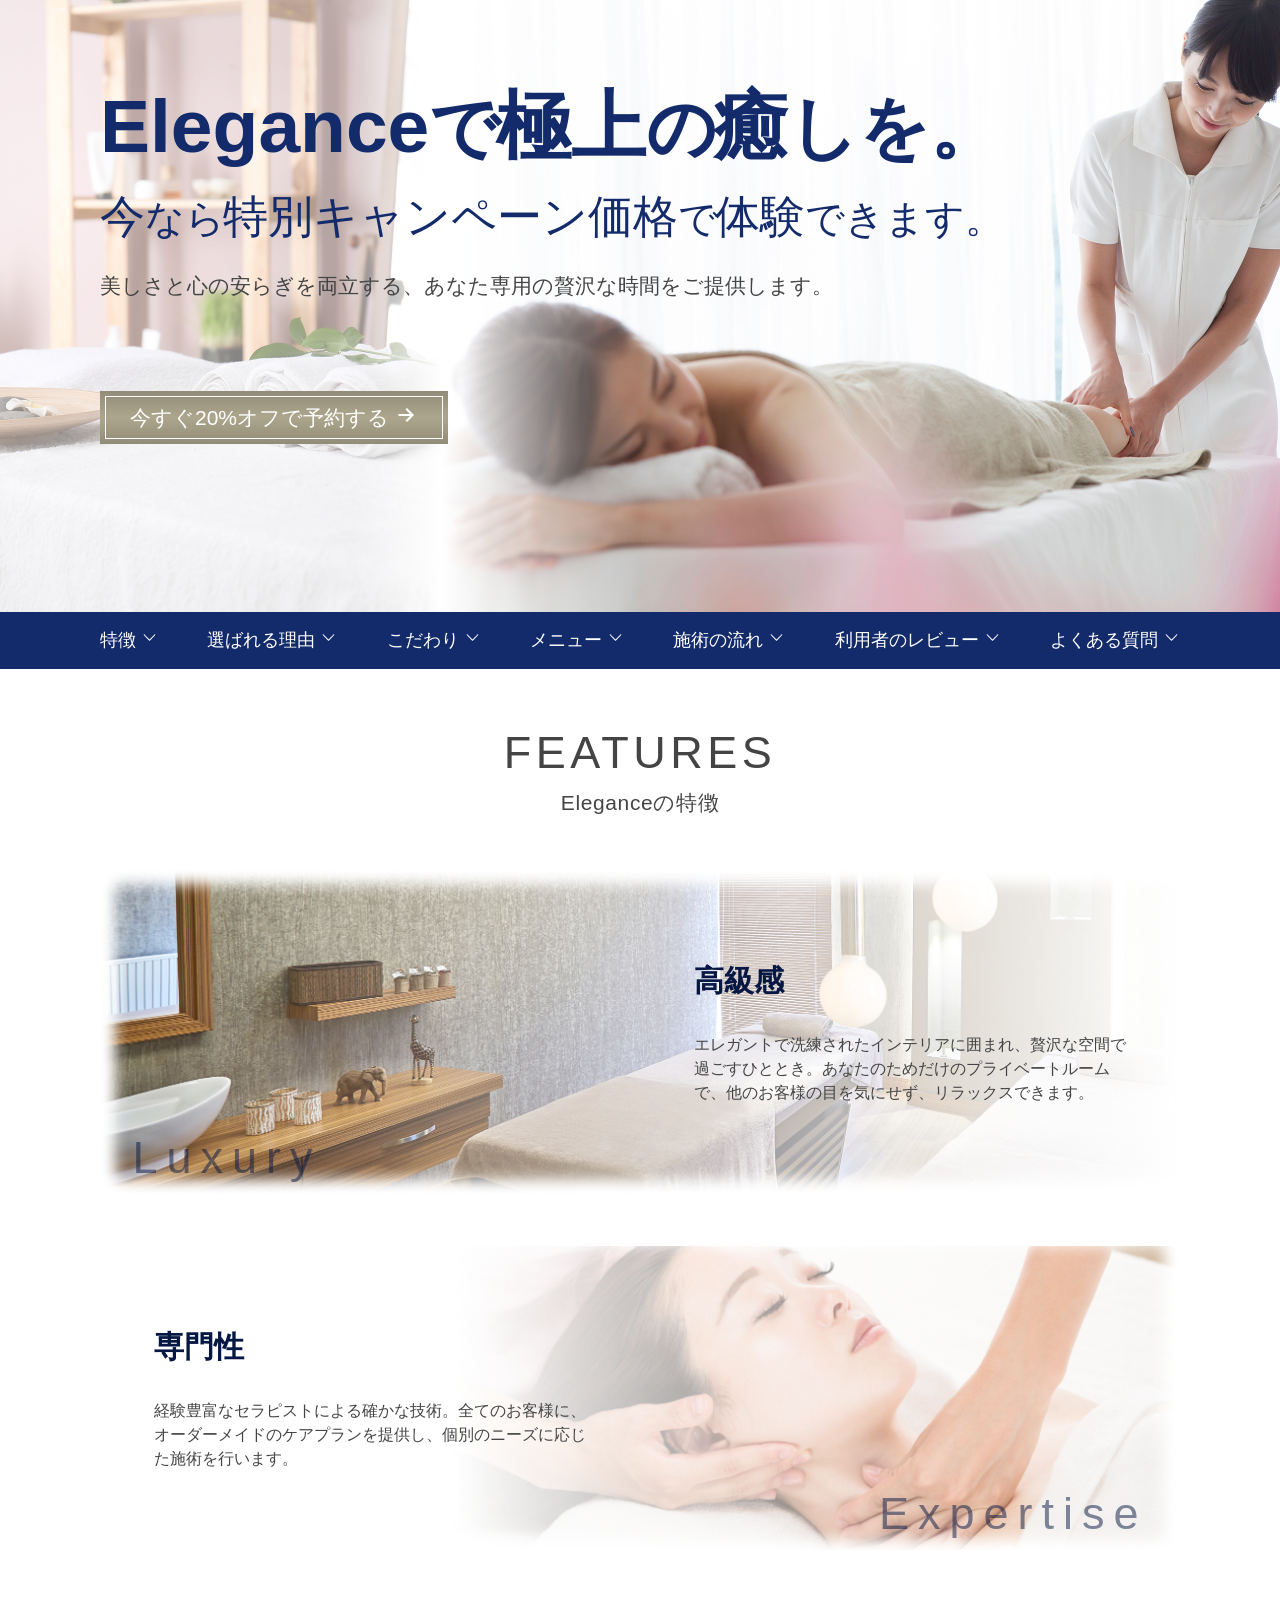
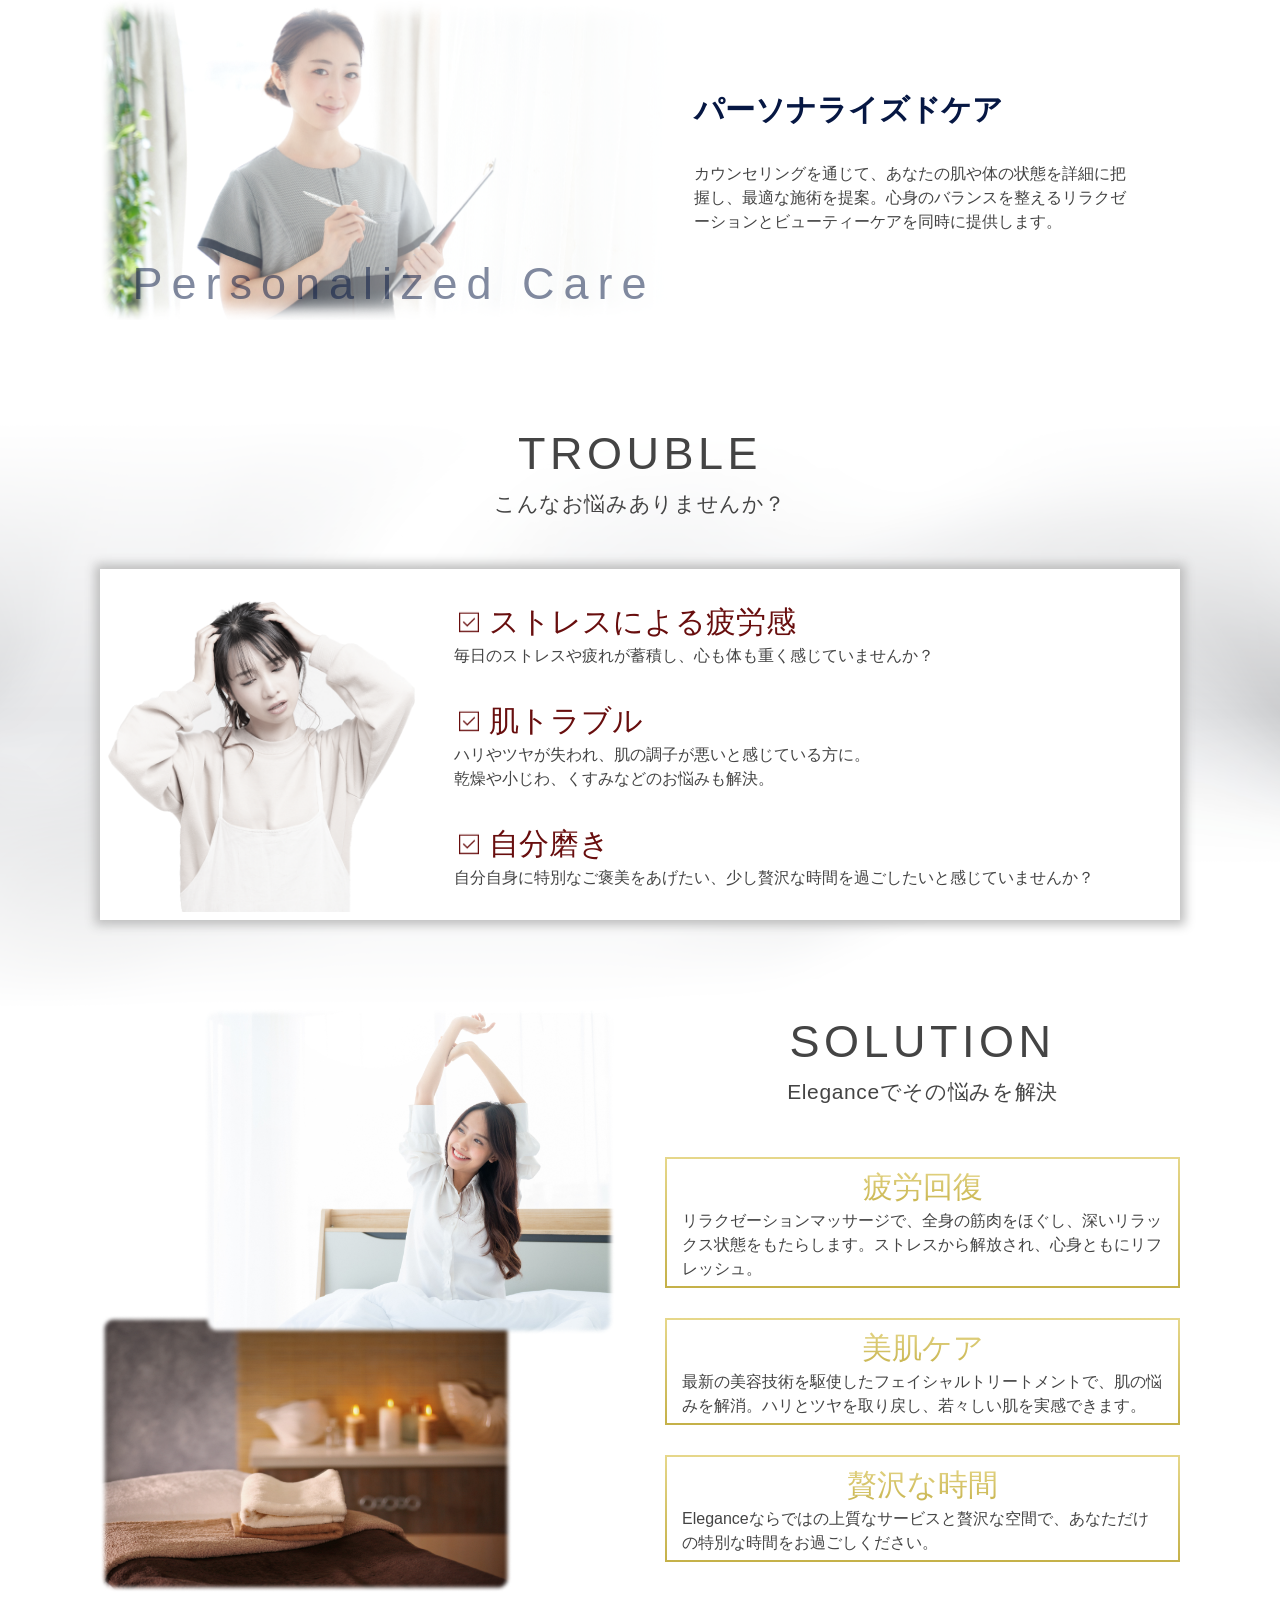
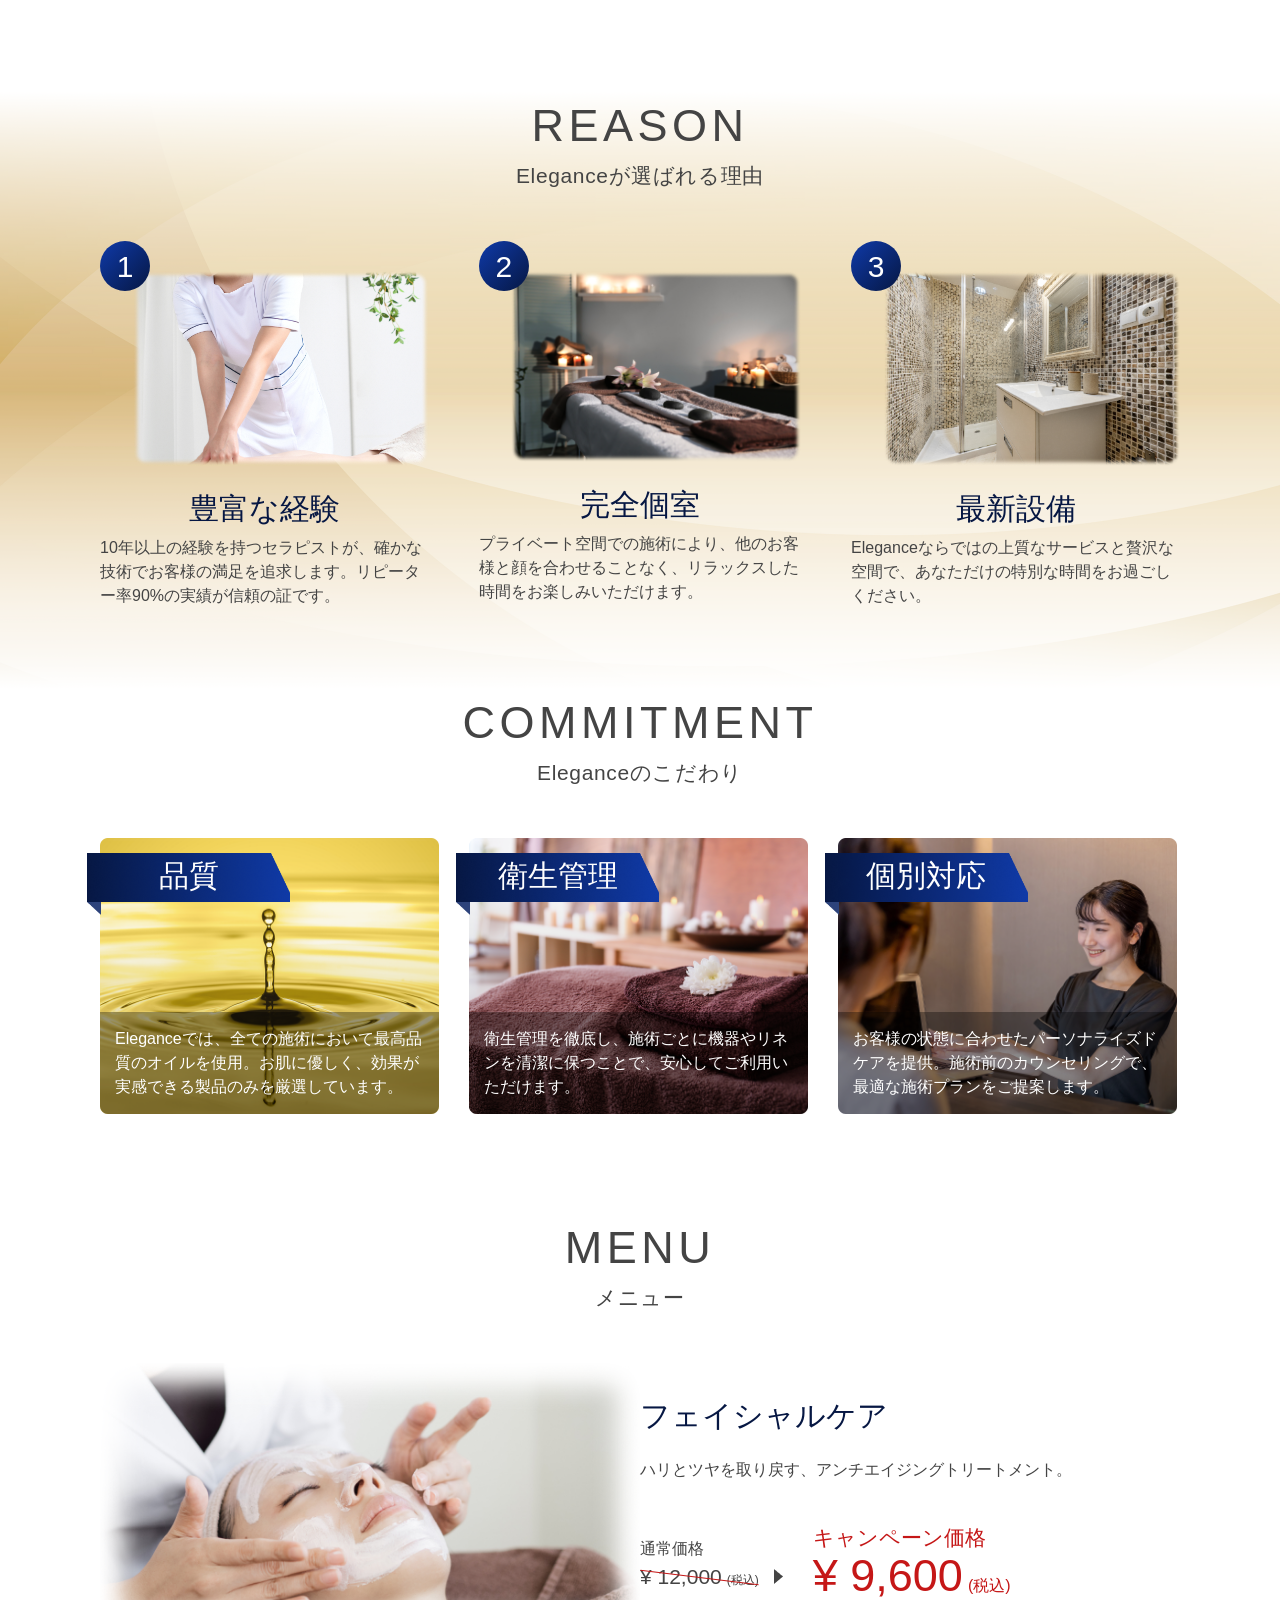
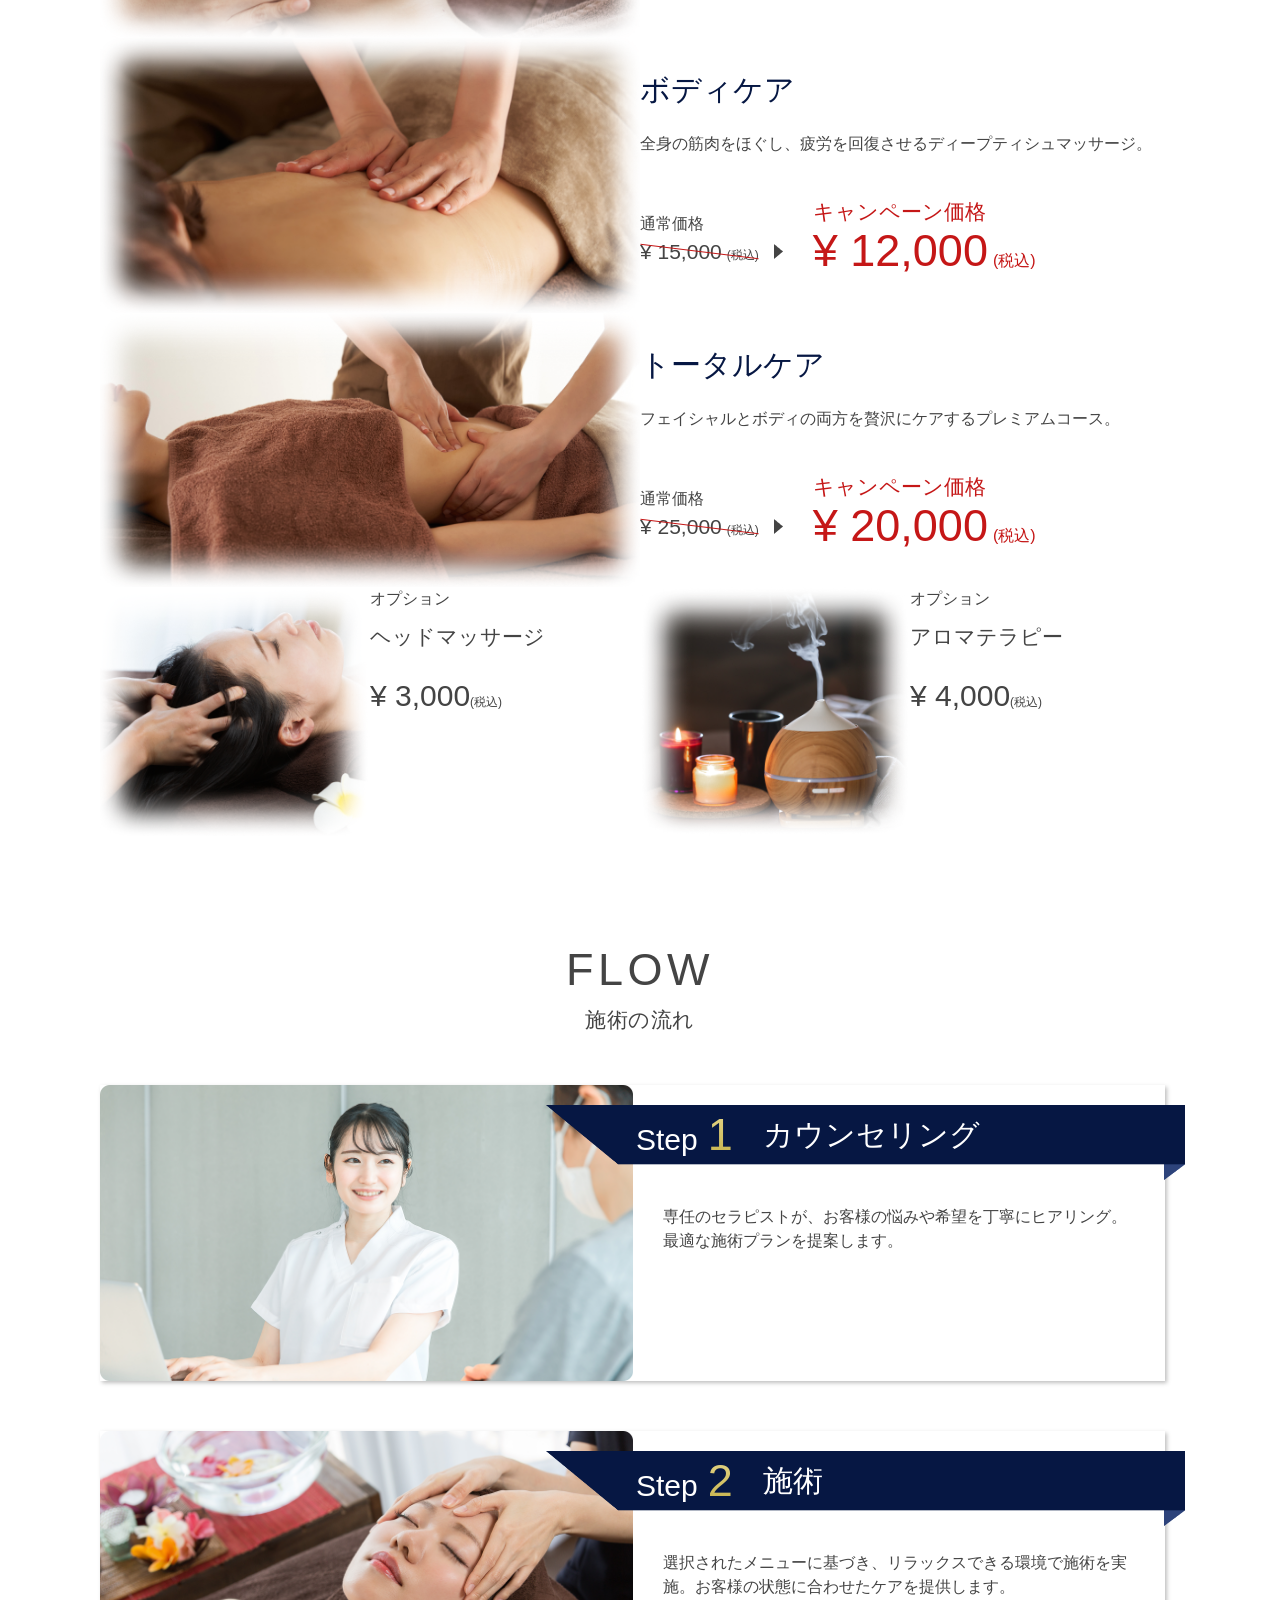
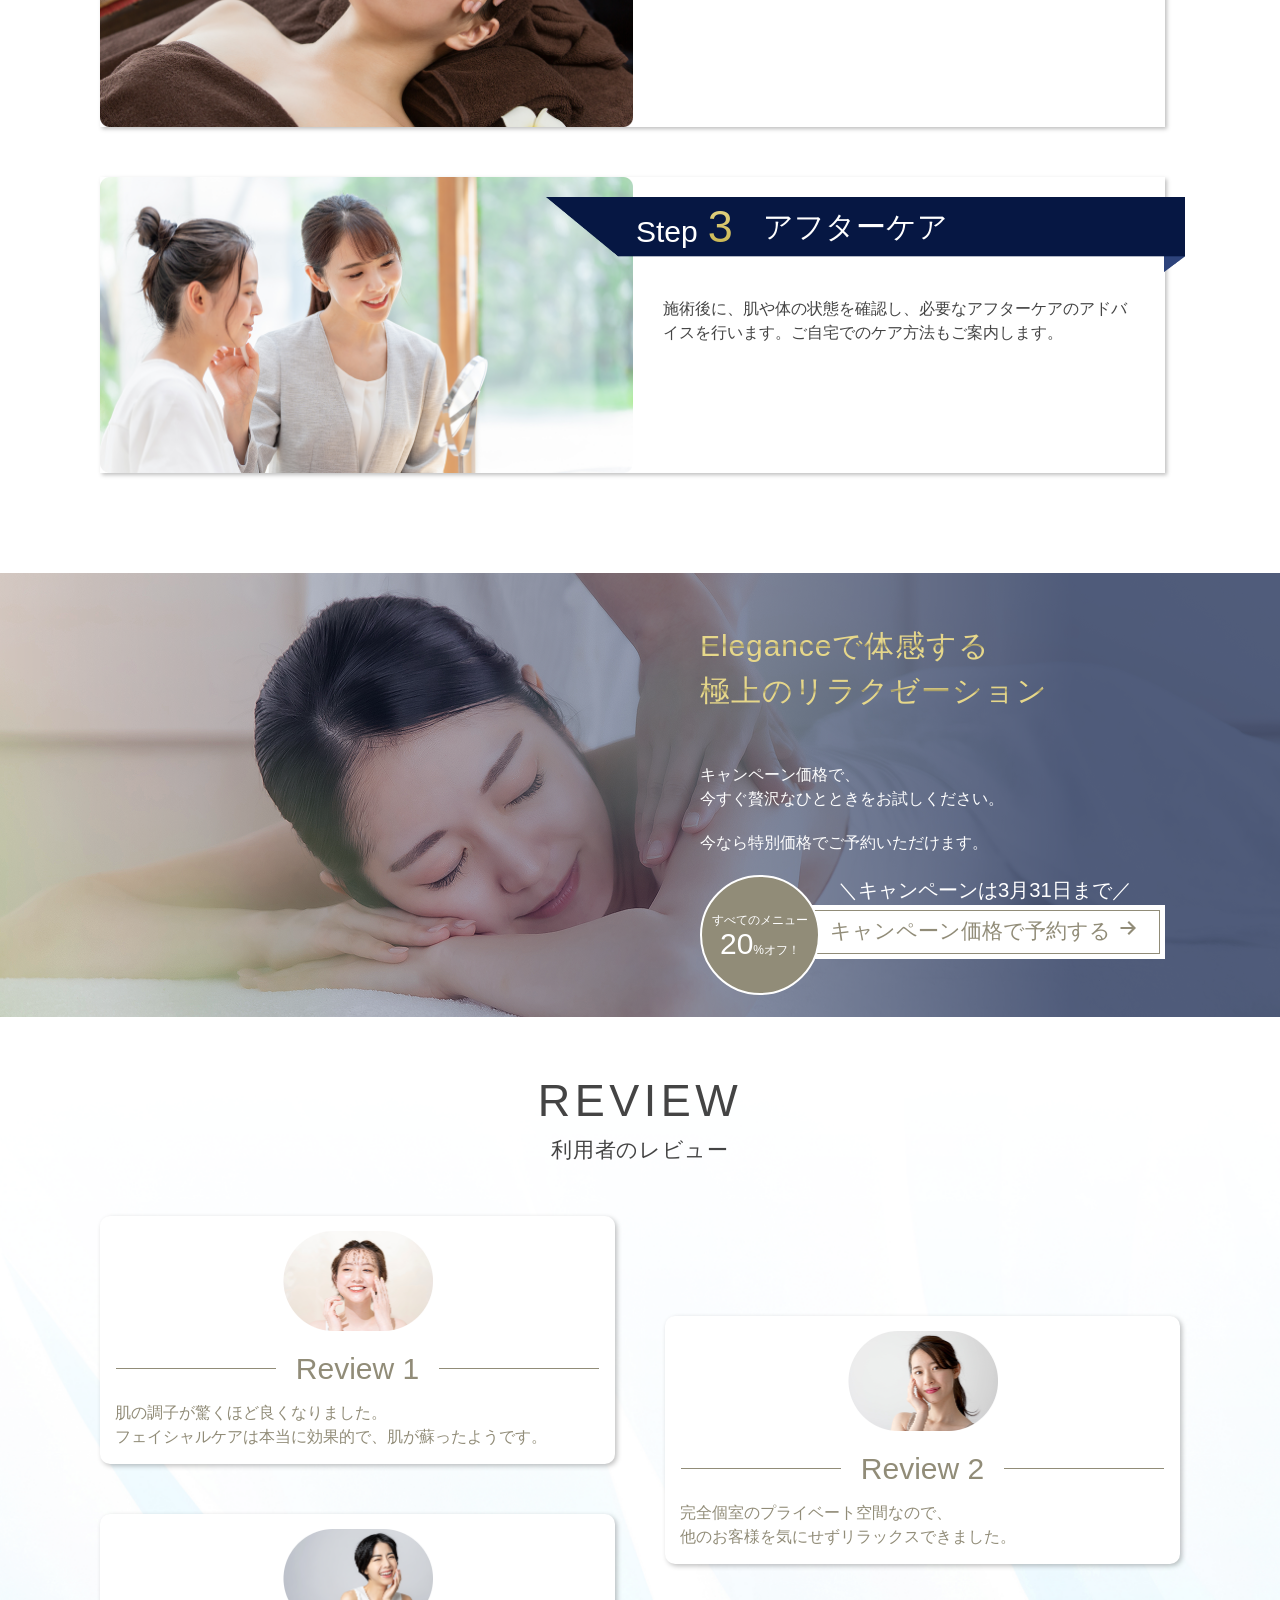
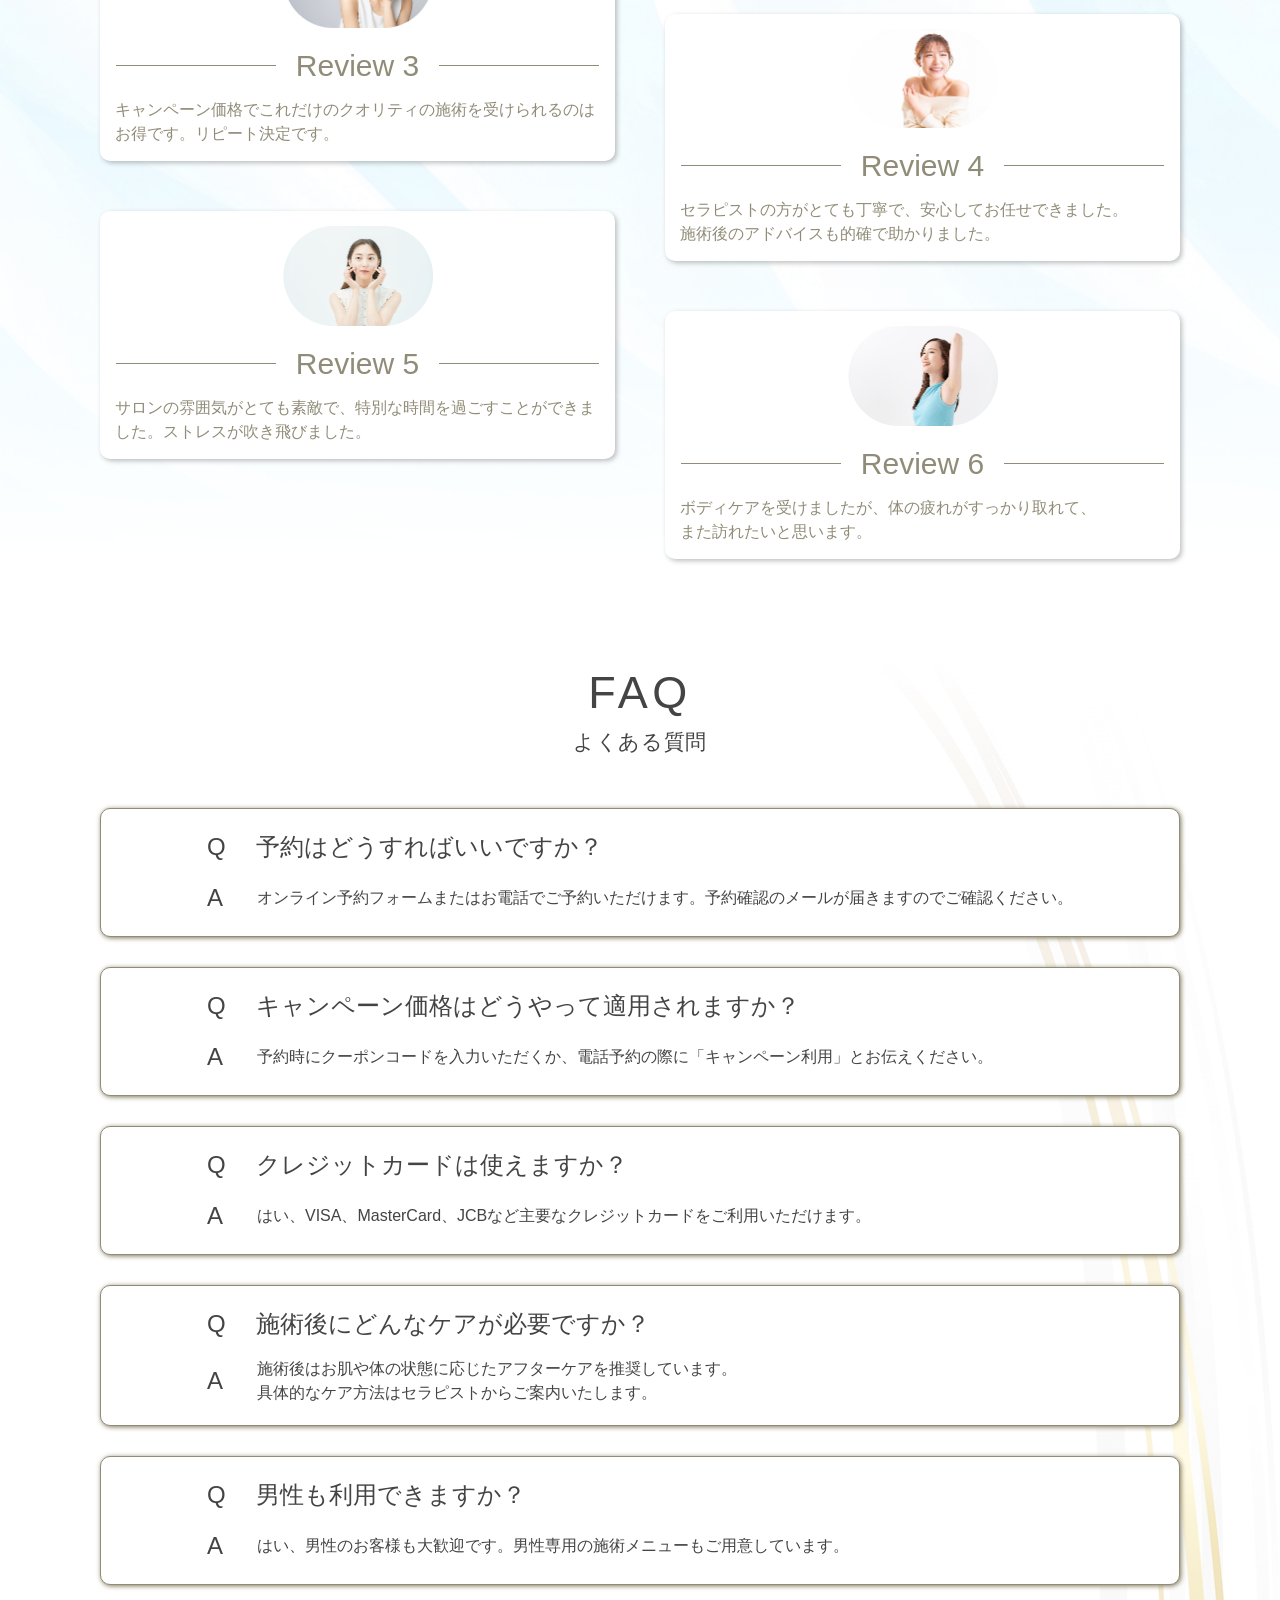
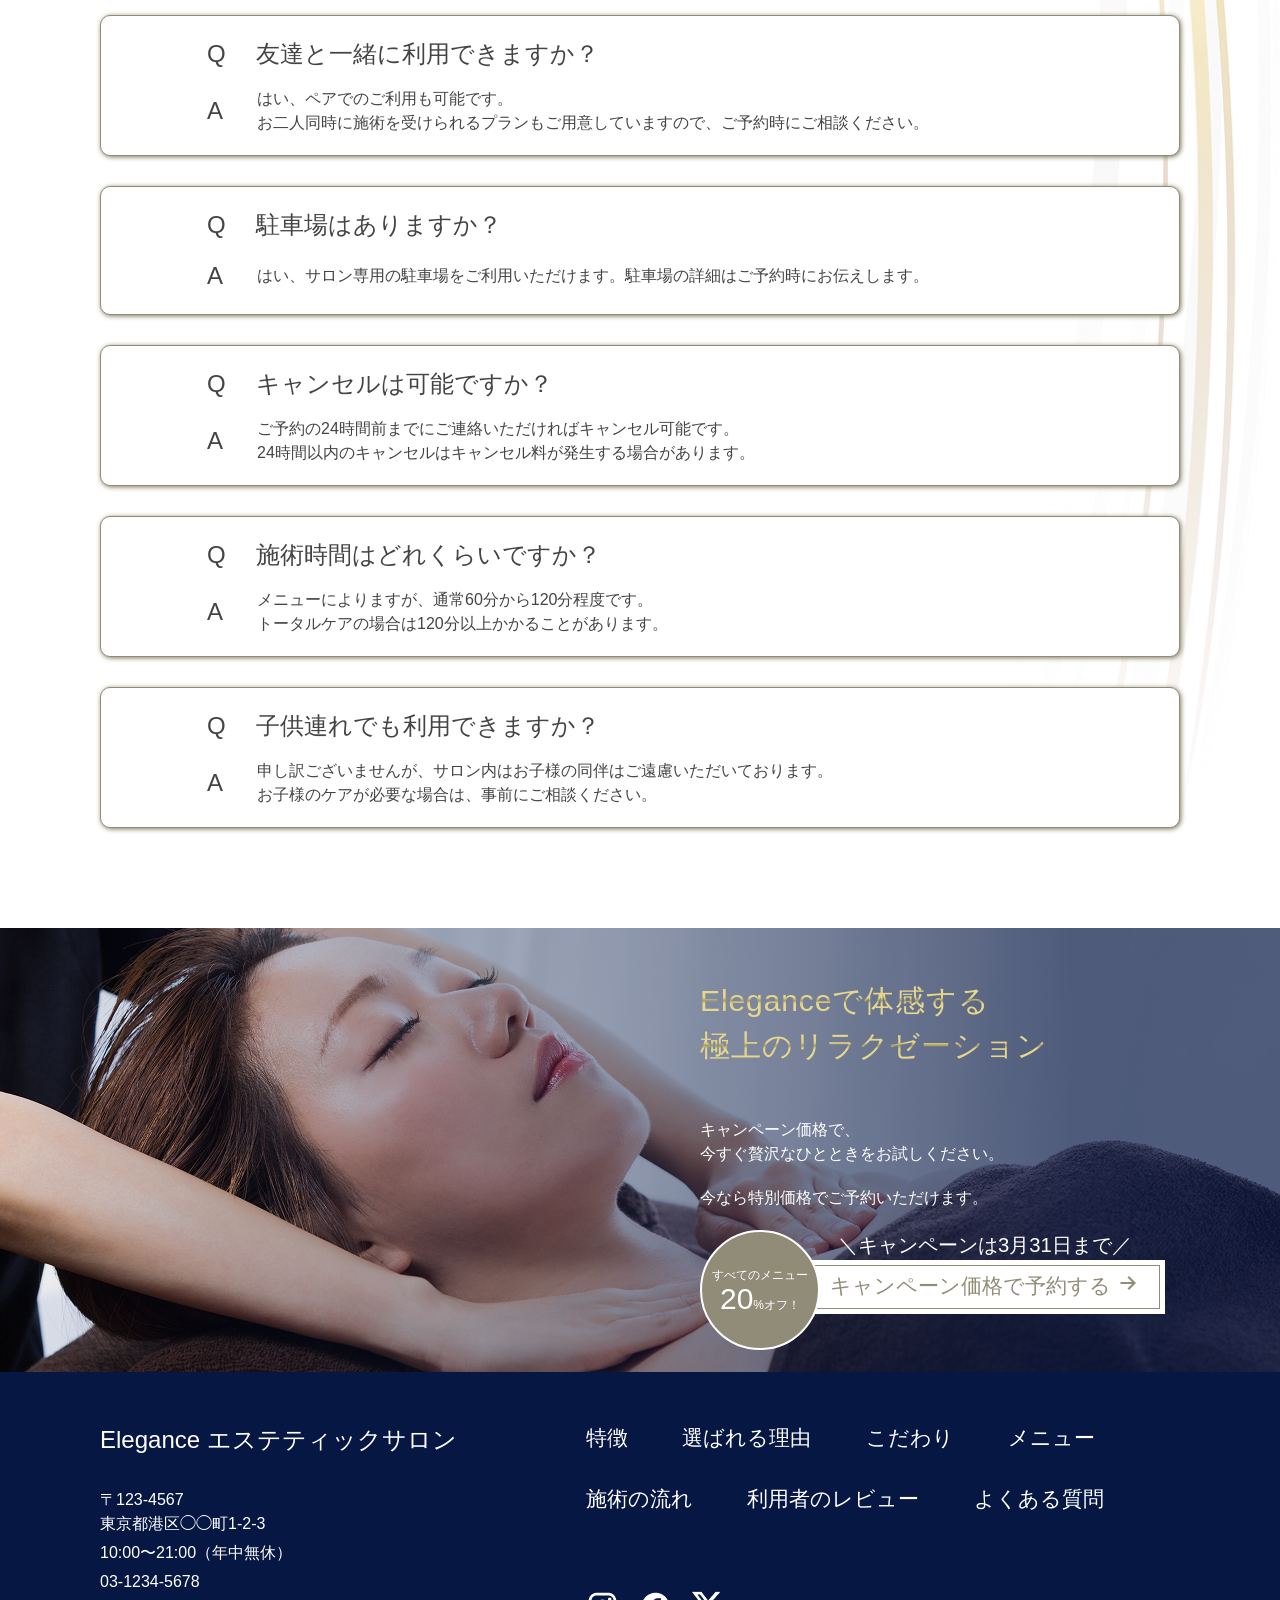
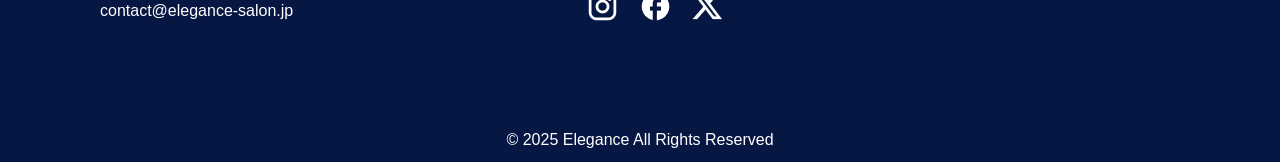
<file: index.html>
<!DOCTYPE html>
<html lang="ja">
<head>
    <meta charset="UTF-8">
    <meta name="viewport" content="width=device-width, initial-scale=1.0">
    <title>PF | Elegance</title>
    <link rel="stylesheet" href="css/reset.css">
    <link rel="stylesheet" href="css/style.css">
    <script src="https://ajax.googleapis.com/ajax/libs/jquery/3.7.1/jquery.min.js"></script>
</head>
<body>
    <header>
        <div class="header">
            <div class="wrapper">
                <div class="catch-copy">
                    <h1>
                        Elegance<span>で</span>
                        極上<span>の</span>
                        癒<span>しを。</span>
                    </h1>
                    <h2>
                        今<span>なら</span>
                        特別キャンペーン価格<span>で</span><br class="sp">
                        体験<span>できます。</span>
                    </h2>
                </div>
                <p class="sub-copy">
                    美しさと心の安らぎを両立する、あなた専用の贅沢な時間をご提供します。
                </p>
                <div class="mv-btn">
                    <a href="#">今すぐ20%オフで予約する</a>
                </div>
            </div>
            <button class="hamburger" id="js-hamburger">
                <span></span>
                <span></span>
                <span></span>
            </button>
        </div>
    </header>

    <main>
        <!-- ナビゲーション -->
        <section class="navigation">
            <div class="navigation-container" id="js-nav">
                <nav class="nav">
                    <ul class="nav-list">
                        <li class="nav-item"><a href="#features">特徴</a></li>
                        <li class="nav-item"><a href="#reason">選ばれる理由</a></li>
                        <li class="nav-item"><a href="#commitment">こだわり</a></li>
                        <li class="nav-item"><a href="#menu">メニュー</a></li>
                        <li class="nav-item"><a href="#flow">施術の流れ</a></li>
                        <li class="nav-item"><a href="#review">利用者のレビュー</a></li>
                        <li class="nav-item"><a href="#faq">よくある質問</a></li>
                    </ul>
                </nav>
                <div class="nav-btn sp">
                    <a href="#">予約する</a>
                </div>
                <div class="nav-sns">
                    <a href="https://www.instagram.com/" target="_blank" rel="noreferrer">
                        <img src="images/sns-icon/instagram-icon.png" alt="インスタグラム">
                    </a>
                    <a href="https://www.facebook.com/?locale=ja_JP" target="_blank" rel="noreferrer">
                        <img src="images/sns-icon/facebook-icon.png" alt="フェイスブック">
                    </a>
                    <a href="https://x.com/" target="_blank" rel="noreferrer">
                        <img src="images/sns-icon/x-icon.png" alt="エックス">
                    </a>
                </div>
            </div>
        </section>

        <!-- 特徴 -->
        <section class="features" id="features">
            <div class="wrapper">
                <div class="inner multiple-list js-scroll-trigger">
                    <div class="heading multiple-item u-fade-type-up">
                        <h2>FEATURES</h2>
                        <h3>Eleganceの特徴</h3>
                    </div>
                    <div class="features-container multiple-item u-fade-type-up">
                        <div class="features-content">
                            <img class="pc" src="images/feature/features1.png" alt="高級感">
                            <img class="sp" src="images/feature/features1-sp.png" alt="高級感">
                            <div class="features-text">
                                <h4>高級感</h4>
                                <p class="hiragino">
                                    エレガントで洗練されたインテリアに囲まれ、贅沢な空間で過ごすひととき。あなたのためだけのプライベートルームで、他のお客様の目を気にせず、リラックスできます。
                                </p>
                            </div>
                            <h5>Luxury</h5>
                        </div>
                        <div class="features-content-column">
                            <img class="pc" src="images/feature/features2.png" alt="専門性">
                            <img class="sp" src="images/feature/features2-sp.png" alt="専門性">
                            <div class="features-text">
                                <h4>専門性</h4>
                                <p class="hiragino">
                                    経験豊富なセラピストによる確かな技術。全てのお客様に、オーダーメイドのケアプランを提供し、個別のニーズに応じた施術を行います。
                                </p>
                            </div>
                            <h5>Expertise</h5>
                        </div>
                        <div class="features-content">
                            <img class="pc" src="images/feature/features3.png" alt="パーソナライズドケア">
                            <img class="sp" src="images/feature/features3-sp.png" alt="パーソナライズドケア">
                            <div class="features-text">
                                <h4>パーソナライズドケア</h4>
                                <p class="hiragino">
                                    カウンセリングを通じて、あなたの肌や体の状態を詳細に把握し、最適な施術を提案。心身のバランスを整えるリラクゼーションとビューティーケアを同時に提供します。
                                </p>
                            </div>
                            <h5>Personalized Care</h5>
                        </div>
                    </div>
                </div>
            </div>
        </section>

        <!-- お悩み -->
        <section class="trouble" id="trouble">
            <div class="wrapper">
                <div class="inner multiple-list js-scroll-trigger">
                    <div class="heading multiple-item u-fade-type-up">
                        <h2>TROUBLE</h2>
                        <h3>こんなお悩みありませんか？</h3>
                    </div>
                    <div class="trouble-container multiple-item u-fade-type-up">
                        <img src="images/trouble/trouble-woman.png" alt="こんなお悩みありませんか？">
                        <div class="trouble-list">
                            <div class="trouble-item">
                                <div class="trouble-title">
                                    <img src="images/trouble/check-icon.png" alt="ストレスによる疲労感">
                                    <h4>ストレスによる疲労感</h4>
                                </div>
                                <p>
                                    毎日のストレスや疲れが蓄積し、心も体も重く感じていませんか？
                                </p>
                            </div>
                            <div class="trouble-item">
                                <div class="trouble-title">
                                    <img src="images/trouble/check-icon.png" alt="肌トラブル">
                                    <h4>肌トラブル</h4>
                                </div>
                                <p>
                                    ハリやツヤが失われ、肌の調子が悪いと感じている方に。<br>
                                    乾燥や小じわ、くすみなどのお悩みも解決。
                                </p>
                            </div>
                            <div class="trouble-item">
                                <div class="trouble-title">
                                    <img src="images/trouble/check-icon.png" alt="自分磨き">
                                    <h4>自分磨き</h4>
                                </div>
                                <p>
                                    自分自身に特別なご褒美をあげたい、少し贅沢な時間を過ごしたいと感じていませんか？
                                </p>
                            </div>
                        </div>
                    </div>
                </div>
            </div>
        </section>

        <!-- 解決 -->
        <section class="solution" id="solution">
            <div class="wrapper">
                <div class="inner multiple-list js-scroll-trigger">
                    <div class="solution-flex multiple-item u-fade-type-up">
                        <div class="solution-left">
                            <img class="solution-1" src="images/solution/solution1.png" alt="Eleganceでその悩みを解決">
                            <img class="solution-2" src="images/solution/solution2.png" alt="Eleganceでその悩みを解決">
                        </div>
                        <div class="solution-right">
                            <div class="heading">
                                <h2>SOLUTION</h2>
                                <h3>Eleganceでその悩みを解決</h3>
                            </div>
                            <div class="solution-container">
                                <div class="solution-content">
                                    <h4>疲労回復</h4>
                                    <p>
                                        リラクゼーションマッサージで、全身の筋肉をほぐし、深いリラックス状態をもたらします。ストレスから解放され、心身ともにリフレッシュ。
                                    </p>
                                </div>
                                <div class="solution-content">
                                    <h4>美肌ケア</h4>
                                    <p>
                                        最新の美容技術を駆使したフェイシャルトリートメントで、肌の悩みを解消。ハリとツヤを取り戻し、若々しい肌を実感できます。
                                    </p>
                                </div>
                                <div class="solution-content">
                                    <h4>贅沢な時間</h4>
                                    <p>
                                        Eleganceならではの上質なサービスと贅沢な空間で、あなただけの特別な時間をお過ごしください。
                                    </p>
                                </div>
                            </div>
                        </div>
                    </div>
                </div>
            </div>
        </section>

        <!-- 選ばれる理由 -->
        <section class="reason" id="reason">
            <div class="wrapper">
                <div class="inner multiple-list js-scroll-trigger">
                    <div class="heading multiple-item u-fade-type-up">
                        <h2>REASON</h2>
                        <h3>Eleganceが選ばれる理由</h3>
                    </div>
                    <div class="reason-container multiple-item u-fade-type-up">
                        <div class="reason-content">
                            <div class="number">
                                <p>1</p>
                            </div>
                            <div class="reason-group">
                                <img src="images/reason/reason1.png" alt="豊富な経験">
                                <h4>豊富な経験</h4>
                                <p>
                                    10年以上の経験を持つセラピストが、確かな技術でお客様の満足を追求します。リピーター率90%の実績が信頼の証です。
                                </p>
                            </div>
                        </div>
                        <div class="reason-content">
                            <div class="number">
                                <p>2</p>
                            </div>
                            <div class="reason-group">
                                <img src="images/reason/reason2.png" alt="完全個室">
                                <h4>完全個室</h4>
                                <p>
                                    プライベート空間での施術により、他のお客様と顔を合わせることなく、リラックスした時間をお楽しみいただけます。
                                </p>
                            </div>
                        </div>
                        <div class="reason-content">
                            <div class="number">
                                <p>3</p>
                            </div>
                            <div class="reason-group">
                                <img src="images/reason/reason3.png" alt="最新設備">
                                <h4>最新設備</h4>
                                <p>
                                    Eleganceならではの上質なサービスと贅沢な空間で、あなただけの特別な時間をお過ごしください。
                                </p>
                            </div>
                        </div>
                    </div>
                </div>
            </div>
        </section>

        <!-- こだわり -->
        <section class="commitment" id="commitment">
            <div class="wrapper">
                <div class="inner multiple-list js-scroll-trigger">
                    <div class="heading multiple-item u-fade-type-up">
                        <h2>COMMITMENT</h2>
                        <h3>Eleganceのこだわり</h3>
                    </div>
                    <div class="commitment-container multiple-item u-fade-type-up">
                        <div class="commitment-content">
                            <img src="images/commitment/commitment1.png" alt="品質">
                            <div class="commitment-group">
                                <h4>品質</h4>
                                <p>
                                    Eleganceでは、全ての施術において最高品質のオイルを使用。お肌に優しく、効果が実感できる製品のみを厳選しています。
                                </p>
                            </div>
                        </div>
                        <div class="commitment-content">
                            <img src="images/commitment/commitment2.png" alt="衛生管理">
                            <div class="commitment-group">
                                <h4>衛生管理</h4>
                                <p>
                                    衛生管理を徹底し、施術ごとに機器やリネンを清潔に保つことで、安心してご利用いただけます。
                                </p>
                            </div>
                        </div>
                        <div class="commitment-content">
                            <img src="images/commitment/commitment3.png" alt="個別対応">
                            <div class="commitment-group">
                                <h4>個別対応</h4>
                                <p>
                                    お客様の状態に合わせたパーソナライズドケアを提供。施術前のカウンセリングで、最適な施術プランをご提案します。
                                </p>
                            </div>
                        </div>
                    </div>
                </div>
            </div>
        </section>

        <!-- メニュー -->
        <section class="menu" id="menu">
            <div class="wrapper">
                <div class="inner multiple-list js-scroll-trigger">
                    <div class="heading multiple-item u-fade-type-up">
                        <h2>MENU</h2>
                        <h3>メニュー</h3>
                    </div>
                    <div class="menu-container multiple-item u-fade-type-up">
                        <div class="menu-content">
                            <img src="images/menu/menu1.png" alt="フェイシャルケア">
                            <div class="menu-group">
                                <h4>フェイシャルケア</h4>
                                <p>ハリとツヤを取り戻す、アンチエイジングトリートメント。</p>
                                <div class="menu-price">
                                    <div class="regular">
                                        <p class="regular-text">通常価格</p>
                                        <p class="regular-price-text"><span class="through">¥ 12,000<span class="tax">(税込)</span></span></p>
                                    </div>
                                    <div class="campaign">
                                        <p class="campaign-text">キャンペーン価格</p>
                                        <p class="campaign-price-text">¥ 9,600<span>(税込)</span></p>
                                    </div>
                                </div>
                            </div>
                        </div>
                        <div class="menu-content">
                            <img src="images/menu/menu2.png" alt="ボディケア">
                            <div class="menu-group">
                                <h4>ボディケア</h4>
                                <p>全身の筋肉をほぐし、疲労を回復させるディープティシュマッサージ。</p>
                                <div class="menu-price">
                                    <div class="regular">
                                        <p class="regular-text">通常価格</p>
                                        <p class="regular-price-text"><span class="through">¥ 15,000<span class="tax">(税込)</span></span></p>
                                    </div>
                                    <div class="campaign">
                                        <p class="campaign-text">キャンペーン価格</p>
                                        <p class="campaign-price-text">¥ 12,000<span>(税込)</span></p>
                                    </div>
                                </div>
                            </div>
                        </div>
                        <div class="menu-content">
                            <img src="images/menu/menu3.png" alt="トータルケア">
                            <div class="menu-group">
                                <h4>トータルケア</h4>
                                <p>フェイシャルとボディの両方を贅沢にケアするプレミアムコース。</p>
                                <div class="menu-price">
                                    <div class="regular">
                                        <p class="regular-text">通常価格</p>
                                        <p class="regular-price-text"><span class="through">¥ 25,000<span class="tax">(税込)</span></span></p>
                                    </div>
                                    <div class="campaign">
                                        <p class="campaign-text">キャンペーン価格</p>
                                        <p class="campaign-price-text">¥ 20,000<span>(税込)</span></p>
                                    </div>
                                </div>
                            </div>
                        </div>
                        <div class="menu-container-option">
                            <div class="menu-content-option">
                                <img src="images/menu/menu4.png" alt="ヘッドマッサージ">
                                <div class="menu-group-option">
                                    <p class="option">オプション</p>
                                    <h4>ヘッドマッサージ</h4>
                                    <p class="option-price">¥ 3,000<span class="tax">(税込)</span></p>
                                </div>
                            </div>
                            <div class="menu-content-option">
                                <img src="images/menu/menu5.png" alt="アロマテラピー">
                                <div class="menu-group-option">
                                    <p class="option">オプション</p>
                                    <h4>アロマテラピー</h4>
                                    <p class="option-price">¥ 4,000<span>(税込)</span></p>
                                </div>
                            </div>
                        </div>
                    </div>
                </div>
            </div>
        </section>

        <!-- 施術の流れ -->
        <section class="flow" id="flow">
            <div class="wrapper">
                <div class="inner multiple-list js-scroll-trigger">
                    <div class="heading multiple-item u-fade-type-up">
                        <h2>FLOW</h2>
                        <h3>施術の流れ</h3>
                    </div>
                    <div class="flow-container multiple-item u-fade-type-up">
                        <div class="flow-content">
                            <img src="images/flow/flow1.png" alt="カウンセリング">
                            <div class="flow-ribbon">
                                <img src="images/flow/flow-ribbon.png" alt="">
                                <div class="ribbon-number">
                                    <h4>Step<span>1</span></h4>
                                    <h4>カウンセリング</h4>
                                </div>
                            </div>
                            <p>
                                専任のセラピストが、お客様の悩みや希望を丁寧にヒアリング。最適な施術プランを提案します。
                            </p>
                        </div>
                        <div class="flow-content">
                            <img src="images/flow/flow2.png" alt="施術">
                            <div class="flow-ribbon">
                                <img src="images/flow/flow-ribbon.png" alt="">
                                <div class="ribbon-number">
                                    <h4>Step<span>2</span></h4>
                                    <h4>施術</h4>
                                </div>
                            </div>
                            <p>
                                選択されたメニューに基づき、リラックスできる環境で施術を実施。お客様の状態に合わせたケアを提供します。
                            </p>
                        </div>
                        <div class="flow-content">
                            <img src="images/flow/flow3.png" alt="アフターケア">
                            <div class="flow-ribbon">
                                <img src="images/flow/flow-ribbon.png" alt="">
                                <div class="ribbon-number">
                                    <h4>Step<span>3</span></h4>
                                    <h4>アフターケア</h4>
                                </div>
                            </div>
                            <p>
                                施術後に、肌や体の状態を確認し、必要なアフターケアのアドバイスを行います。ご自宅でのケア方法もご案内します。
                            </p>
                        </div>
                    </div>
                </div>
            </div>
        </section>

        <!-- CTA -->
        <section class="cta-one">
            <div class="wrapper">
                <div class="inner multiple-list js-scroll-trigger">
                    <div class="cta-container multiple-item u-fade-type-up">
                        <div class="cta-content">
                            <div class="cta-title">
                                <h2>Eleganceで体感する</h2>
                                <h2>極上のリラクゼーション</h2>
                            </div>
                            <div class="cta-text">
                                <p>
                                    キャンペーン価格で、<br>
                                    今すぐ贅沢なひとときをお試しください。
                                </p>
                                <p>
                                    今なら特別価格でご予約いただけます。
                                </p>
                            </div>
                            <div class="cta-group">
                                <p>
                                    すべてのメニュー<br>
                                    <span>20</span>%オフ！
                                </p>
                                <div class="cta-btn">
                                    <p>＼キャンペーンは3月31日まで／</p>
                                    <a href="#">キャンペーン価格で予約する</a>
                                </div>
                            </div>
                        </div>
                    </div>
                </div>
            </div>
        </section>

        <!-- 利用者のレビュー -->
        <section class="review" id="review">
            <div class="wrapper">
                <div class="inner multiple-list js-scroll-trigger">
                    <div class="heading multiple-item u-fade-type-up">
                        <h2>REVIEW</h2>
                        <h3>利用者のレビュー</h3>
                    </div>
                    <div class="review-container multiple-item u-fade-type-up">
                        <div class="review-group">
                            <div class="review-content">
                                <img src="images/review/review1.png" alt="レビュー女性">
                                <h4>Review 1</h4>
                                <p>
                                    肌の調子が驚くほど良くなりました。<br>
                                    フェイシャルケアは本当に効果的で、肌が蘇ったようです。
                                </p>
                            </div>
                            <div class="review-content review-right">
                                <img src="images/review/review2.png" alt="レビュー女性">
                                <h4>Review 2</h4>
                                <p>
                                    完全個室のプライベート空間なので、<br>
                                    他のお客様を気にせずリラックスできました。
                                </p>
                            </div>
                        </div>
                        <div class="review-group review-top-space">
                            <div class="review-content">
                                <img src="images/review/review3.png" alt="レビュー女性">
                                <h4>Review 3</h4>
                                <p>
                                    キャンペーン価格でこれだけのクオリティの施術を受けられるのはお得です。リピート決定です。
                                </p>
                            </div>
                            <div class="review-content review-right">
                                <img src="images/review/review4.png" alt="レビュー女性">
                                <h4>Review 4</h4>
                                <p>
                                    セラピストの方がとても丁寧で、安心してお任せできました。<br>
                                    施術後のアドバイスも的確で助かりました。
                                </p>
                            </div>
                        </div>
                        <div class="review-group review-top-space">
                            <div class="review-content">
                                <img src="images/review/review5.png" alt="レビュー女性">
                                <h4>Review 5</h4>
                                <p>
                                    サロンの雰囲気がとても素敵で、特別な時間を過ごすことができました。ストレスが吹き飛びました。
                                </p>
                            </div>
                            <div class="review-content review-right">
                                <img src="images/review/review6.png" alt="レビュー女性">
                                <h4>Review 6</h4>
                                <p>
                                    ボディケアを受けましたが、体の疲れがすっかり取れて、<br>
                                    また訪れたいと思います。
                                </p>
                            </div>
                        </div>
                    </div>
                </div>
            </div>
        </section>

        <!-- FAQ -->
        <section class="faq" id="faq">
            <div class="wrapper">
                <div class="inner multiple-list js-scroll-trigger">
                    <div class="heading multiple-item u-fade-type-up">
                        <h2>FAQ</h2>
                        <h3>よくある質問</h3>
                    </div>
                    <div class="faq-container multiple-item u-fade-type-up">
                        <div class="faq-content">
                            <div class="question">
                                <p class="q">Q</p>
                                <p class="q-text">
                                    予約はどうすればいいですか？
                                </p>
                            </div>
                            <div class="answer">
                                <p class="a">A</p>
                                <p class="a-text">
                                    オンライン予約フォームまたはお電話でご予約いただけます。予約確認のメールが届きますのでご確認ください。
                                </p>
                            </div>
                        </div>
                        <div class="faq-content">
                            <div class="question">
                                <p class="q">Q</p>
                                <p class="q-text">
                                    キャンペーン価格はどうやって適用されますか？
                                </p>
                            </div>
                            <div class="answer">
                                <p class="a">A</p>
                                <p class="a-text">
                                    予約時にクーポンコードを入力いただくか、電話予約の際に「キャンペーン利用」とお伝えください。
                                </p>
                            </div>
                        </div>
                        <div class="faq-content">
                            <div class="question">
                                <p class="q">Q</p>
                                <p class="q-text">
                                    クレジットカードは使えますか？
                                </p>
                            </div>
                            <div class="answer">
                                <p class="a">A</p>
                                <p class="a-text">
                                    はい、VISA、MasterCard、JCBなど主要なクレジットカードをご利用いただけます。
                                </p>
                            </div>
                        </div>
                        <div class="faq-content">
                            <div class="question">
                                <p class="q">Q</p>
                                <p class="q-text">
                                    施術後にどんなケアが必要ですか？
                                </p>
                            </div>
                            <div class="answer">
                                <p class="a">A</p>
                                <p class="a-text">
                                    施術後はお肌や体の状態に応じたアフターケアを推奨しています。<br>
                                    具体的なケア方法はセラピストからご案内いたします。
                                </p>
                            </div>
                        </div>
                        <div class="faq-content">
                            <div class="question">
                                <p class="q">Q</p>
                                <p class="q-text">
                                    男性も利用できますか？
                                </p>
                            </div>
                            <div class="answer">
                                <p class="a">A</p>
                                <p class="a-text">
                                    はい、男性のお客様も大歓迎です。男性専用の施術メニューもご用意しています。
                                </p>
                            </div>
                        </div>
                        <div class="faq-content">
                            <div class="question">
                                <p class="q">Q</p>
                                <p class="q-text">
                                    友達と一緒に利用できますか？
                                </p>
                            </div>
                            <div class="answer">
                                <p class="a">A</p>
                                <p class="a-text">
                                    はい、ペアでのご利用も可能です。<br>
                                    お二人同時に施術を受けられるプランもご用意していますので、ご予約時にご相談ください。
                                </p>
                            </div>
                        </div>
                        <div class="faq-content">
                            <div class="question">
                                <p class="q">Q</p>
                                <p class="q-text">
                                    駐車場はありますか？
                                </p>
                            </div>
                            <div class="answer">
                                <p class="a">A</p>
                                <p class="a-text">
                                    はい、サロン専用の駐車場をご利用いただけます。駐車場の詳細はご予約時にお伝えします。
                                </p>
                            </div>
                        </div>
                        <div class="faq-content">
                            <div class="question">
                                <p class="q">Q</p>
                                <p class="q-text">
                                    キャンセルは可能ですか？
                                </p>
                            </div>
                            <div class="answer">
                                <p class="a">A</p>
                                <p class="a-text">
                                    ご予約の24時間前までにご連絡いただければキャンセル可能です。<br>
                                    24時間以内のキャンセルはキャンセル料が発生する場合があります。
                                </p>
                            </div>
                        </div>
                        <div class="faq-content">
                            <div class="question">
                                <p class="q">Q</p>
                                <p class="q-text">
                                    施術時間はどれくらいですか？
                                </p>
                            </div>
                            <div class="answer">
                                <p class="a">A</p>
                                <p class="a-text">
                                    メニューによりますが、通常60分から120分程度です。<br>
                                    トータルケアの場合は120分以上かかることがあります。
                                </p>
                            </div>
                        </div>
                        <div class="faq-content">
                            <div class="question">
                                <p class="q">Q</p>
                                <p class="q-text">
                                    子供連れでも利用できますか？
                                </p>
                            </div>
                            <div class="answer">
                                <p class="a">A</p>
                                <p class="a-text">
                                    申し訳ございませんが、サロン内はお子様の同伴はご遠慮いただいております。<br>
                                    お子様のケアが必要な場合は、事前にご相談ください。
                                </p>
                            </div>
                        </div>
                    </div>
                </div>
            </div>
        </section>

        <!-- CTA -->
        <section class="cta-two">
            <div class="wrapper">
                <div class="inner bottom-space multiple-list js-scroll-trigger">
                    <div class="cta-container multiple-item u-fade-type-up">
                        <div class="cta-space"></div>
                        <div class="cta-content">
                            <div class="cta-title">
                                <h2>Eleganceで体感する</h2>
                                <h2>極上のリラクゼーション</h2>
                            </div>
                            <div class="cta-text">
                                <p>
                                    キャンペーン価格で、<br>
                                    今すぐ贅沢なひとときをお試しください。
                                </p>
                                <p>
                                    今なら特別価格でご予約いただけます。
                                </p>
                            </div>
                            <div class="cta-group">
                                <p>
                                    すべてのメニュー<br>
                                    <span>20</span>%オフ！
                                </p>
                                <div class="cta-btn">
                                    <p>＼キャンペーンは3月31日まで／</p>
                                    <a href="#">キャンペーン価格で予約する</a>
                                </div>
                            </div>
                        </div>
                    </div>
                </div>
            </div>
        </section>
    </main>

    <footer>
        <div class="footer">
            <div class="wrapper">
                <div class="footer-container">
                    <div class="footer-about">
                        <h2>Elegance エステティックサロン</h2>
                        <p>
                            〒123-4567<br>
                            東京都港区◯◯町1-2-3
                        </p>
                        <p>10:00〜21:00（年中無休）</p>
                        <p>03-1234-5678</p>
                        <p class="bottom-space">contact@elegance-salon.jp</p>
                    </div>
                    <div class="footer-group">
                        <div class="footer-nav">
                            <div class="footer-nav-above">
                                <a href="#features">特徴</a>
                                <a href="#reason">選ばれる理由</a>
                                <a href="#commitment">こだわり</a>
                                <a href="#menu">メニュー</a>
                            </div>
                            <div class="footer-nav-under">
                                <a href="#features">施術の流れ</a>
                                <a href="#reason">利用者のレビュー</a>
                                <a href="#commitment">よくある質問</a>
                            </div>
                        </div>
                        <div class="footer-sns">
                            <a href="https://www.instagram.com/" target="_blank" rel="noreferrer">
                                <img src="images/sns-icon/instagram-icon.png" alt="インスタグラム">
                            </a>
                            <a href="https://www.facebook.com/?locale=ja_JP" target="_blank" rel="noreferrer">
                                <img src="images/sns-icon/facebook-icon.png" alt="フェイスブック">
                            </a>
                            <a href="https://x.com/" target="_blank" rel="noreferrer">
                                <img src="images/sns-icon/x-icon.png" alt="エックス">
                            </a>
                        </div>
                    </div>
                </div>
                <p class="copyright">©︎ 2025 Elegance All Rights Reserved</p>
            </div>
        </div>
    </footer>

    <script defer src="js/main.js"></script>
</body>
</html>
</file>
<file: css/style.css>
html {
    scroll-behavior: smooth;
}

body {
    font-family: "YuMincho", "Hiragino Kaku Gothic Pro", sans-serif;
    color: #444;
}

:root {
    --white: #fff;
    --dark-navy: #061743;
    --navy: #132B6B;
    --dark-red: #680E0E;
    --red: #C51717;
    --beige: #918C78;

    --yumincho: "YuMincho", serif;

}

button {
    cursor: pointer;
    border: none;
    background: none;
}

a {
    text-decoration: none;
}

.wrapper {
    width: 100%;
    max-width: 1080px;
    margin: 0 auto;
}

.inner {
    margin-bottom: 100px;
}

ul, li {
    list-style: none;
    margin: 0;
    padding: 0;
}

.pc {
    display: block;
}

.sp {
    display: none;
}

p {
    font-family: "Hiragino Kaku Gothic Pro", sans-serif;
}

/* セクションタイトル */
.heading {
    text-align: center;
    margin-bottom: 50px;

    h2 {
        font-size: 45px;
        letter-spacing: 0.1em;
    }

    h3 {
        font-size: 21px;
        letter-spacing: 0.03em;
    }
}


@media (hover: hover) and (pointer: fine) {
    .mv-btn a:hover {
        opacity: 0.7;
    }

    .cta-btn a:hover {
        opacity: 0.7;
    }

    .nav-btn a:hover {
        opacity: 0.7;
    }
}


/* アニメーションスタイル */

/* アニメーション前 */
.u-fade-type-up{
    transform: translateY(50px);
    opacity: 0;
}

/* トリガー発火でis-activeを付与 */
.is-active .u-fade-type-up{
    transition: .6s;
    transform: translateY(0);
    opacity: 1;
}

.is-active .u-fade-type-up:nth-child(2){transition-delay: .4s;}
.is-active .u-fade-type-up:nth-child(3){transition-delay: .8s;}


/* ---------------------------------------------------
PC
--------------------------------------------------- */


/* --------------------------------メインビジュアル */
.header {
    background-image: url(/images/mainvisual/mv-back.png);
    background-size: cover;
    background-repeat: no-repeat;
    background-position: center;
    height: 612px;
}

.catch-copy {
    color: var(--navy);
    margin-bottom: 20px;
    padding-top: 70px;

    h1 {
        font-size: 75px;
        font-weight: 600;

        span {
            font-size: 69px;
            margin-right: -25px;
        }
    }

    h2 {
        font-size: 45px;

        span {
            font-size: 39px;
            margin-right: -15px;
        }
    }
}

.sub-copy {
    font-size: 21px;
    font-family: "Yumincho", sans-serif;
    margin-bottom: 100px;
}

.mv-btn {
    text-align: left;

    a {
        color: var(--white);
        font-size: 21px;
        background: linear-gradient(#918C78 0%, #ADA68D 50%, #918C78 100%);
        padding: 15px 30px;
        position: relative;
        z-index: 10;
        transition-duration: .4s;

        &::before {
            position: absolute;
            top: 5px;
            left: 5px;
            width: calc(100% - 10px);
            height: calc(100% - 10px);
            content: '';
            -webkit-transition: all .3s;
            transition: all .3s;
            border: 1px solid var(--white);
        }

        &::after {
            content: url(/images/mainvisual/mv-btn-arrow.png);
            display: inline-block;
            vertical-align: middle;
            margin-left: 5px;
        }

        /* &:hover {
            color: var(--white);
            font-size: 21px;
            background-color: var(--beige);
        } */
    }
}



/* ハンバーガーメニュー */
.hamburger {
    width: 50px;
    height: 50px;
    background-color: var(--dark-navy);
    border-radius: 5px 0 0 5px;
    position: fixed;
    top: 20px;
    right: 0;
    z-index: 99;
    display: none;

    span {
        width: 80%;
        height: 2px;
        border-radius: 1px;
        margin: 10px auto;
        background-color: var(--white);
        position: relative;
        transition: ease .4s;
        display: block;
    }
}

.hamburger span:nth-child(1) {
    top: 0;
}

.hamburger span:nth-child(3) {
    margin: 10px auto;
}

/* ハンバーガーメニュークリック後のスタイル */
.hamburger.active {
    background-color: var(--white);
}

.hamburger.active span:nth-child(1) {
    top: 12px;
    transform: rotate(45deg);
    background-color: var(--dark-navy);
}

.hamburger.active span:nth-child(2) {
    opacity: 0;
}

.hamburger.active span:nth-child(3) {
    top: -12px;
    transform: rotate(-45deg);
    background-color: var(--dark-navy);
}

/* ハンバーガーメニュークリック後のスタイル */
.header-nav.active {
    transform: translate(0);
}




/* --------------------------------ナビゲーション */
.navigation-container {
    background-color: var(--navy);
    width: 100%;
    margin-bottom: 50px;
}

.nav-list {
    display: flex;
    justify-content: space-between;
    width: 100%;
    max-width: 1080px;
    margin: 0 auto 30px;

}

.nav-item {
    padding: 15px 0;

    a {
        color: var(--white);
        font-size: 18px;
        transition-duration: .2s;

        &::after {
            content: url(/images/mainvisual/nav-arrow.png);
            margin-left: 5px;
        }

        &:hover {
            opacity: 0.7;
        }
    }
}

.hiragino {
    font-family: "Hiragino Kaku Gothic Pro", sans-serif;
}

.nav-btn {
    text-align: center;
    margin-bottom: 30px;

    a {
        color: var(--beige);
        font-size: 16px;
        background-color: var(--white);
        padding: 15px 110px;
        position: relative;
        z-index: 10;
        transition-duration: .4s;

        &::before {
            position: absolute;
            top: 3px;
            left: 3px;
            width: calc(100% - 6px);
            height: calc(100% - 6px);
            content: '';
            -webkit-transition: all .3s;
            transition: all .3s;
            border: 1px solid var(--beige);
        }

        &::after {
            content: url(/images/mainvisual/mv-btn-arrow-beige.png);
            display: inline-block;
            vertical-align: middle;
            margin-left: 5px;
        }
    }
}

.nav-sns {
    display: none;
}


/* --------------------------------特徴 */
.features-content {
    position: relative;
    margin-bottom: 50px;

    img {
        position: relative;
        z-index: 10;
    }

    .features-text {
        width: 40%;
        position: absolute;
        top: 50%;
        right: 5%;
        transform: translateY(-50%);
        -webkit-transform: translateY(-50%);
        -ms-transform: translateY(-50%);
        z-index: 20;

        h4 {
            color: var(--dark-navy);
            font-size: 30px;
            font-weight: 600;
            margin-bottom: 30px;
        }
    }

    h5 {
        color: var(--dark-navy);
        font-size: 45px;
        letter-spacing: 0.2em;
        margin: 0;
        position: absolute;
        left: 3%;
        bottom: 1%;
        z-index: 20;
        opacity: 0.5;
    }
}

.features-content-column {
    position: relative;
    margin-bottom: 50px;

    img {
        position: relative;
        z-index: 10;
    }

    .features-text {
        width: 40%;
        position: absolute;
        top: 50%;
        left: 5%;
        transform: translateY(-50%);
        -webkit-transform: translateY(-50%);
        -ms-transform: translateY(-50%);
        z-index: 20;

        h4 {
            color: var(--dark-navy);
            font-size: 30px;
            font-weight: 600;
            margin-bottom: 30px;
        }
    }

    h5 {
        color: var(--dark-navy);
        font-size: 45px;
        letter-spacing: 0.2em;
        margin: 0;
        position: absolute;
        right: 3%;
        bottom: 1%;
        z-index: 20;
        opacity: 0.5;
    }
}


/* --------------------------------お悩み */
.trouble {
    background-image: url(/images/trouble/trouble-back.png);
    background-size: cover;
    background-repeat: no-repeat;
    background-position: center;
    width: 100%;
    height: 588px;
}

.trouble-container {
    display: flex;
    gap: 30px;
    align-items: center;
    background-color: var(--white);
    box-shadow: 0px 0px 10px 5px rgba(190, 190, 190, 1);

    > img {
        width: 30%;
        object-fit: cover;
    }
}

.trouble-list {
    margin-top: 30px;
}

.trouble-item {
    margin-bottom: 30px;
}

.trouble-title {
    display: flex;
    gap: 5px;
    align-items: center;

    img {
        width: 30px;
        height: 30px;
    }

    h4 {
        color: var(--dark-red);
        font-size: 30px;
    }
}


/* --------------------------------解決 */
.solution-flex {
    display: flex;
    gap: 50px;
}

.solution-left {
    width: 50%;
    position: relative;

    .solution-1 {
        width: 80%;
        position: absolute;
        top: 0;
        right: 0;
        z-index: 20;
    }

    .solution-2 {
        width: 80%;
        position: absolute;
        bottom: 0;
        left: 0;
        z-index: 10;
    }
}

.solution-right {
    width: 50%;
}

.solution-content {
    border: 2px solid;
    border-image: linear-gradient(to bottom, #E6D78A, #C5B149) 1;
    border-radius: 8px;
    margin-bottom: 30px;
    padding: 5px 15px;

    h4 {
        display: inline-block;
        background: linear-gradient(#E6D78A 0%, #C5B149 100%);
        -webkit-background-clip: text;
        -webkit-text-fill-color: transparent;
        font-size: 30px;
        text-align: center;
        width: 100%;
    }
}


/* --------------------------------選ばれる理由 */
.reason {
    background-image: url(/images/reason/reason-back.png);
    background-size: cover;
    background-repeat: no-repeat;
    width: 100%;
    height: 597px;
}

.reason-container {
    display: flex;
    gap: 50px;
}

.reason-content {

    .number {
        background: linear-gradient(135deg, #0F3AA9 0%, #061743 100%);
        width: 50px;
        height: 50px;
        border-radius: 25px;
        position: relative;
        z-index: 20;

        p {
            color: var(--white);
            font-size: 30px;
            font-family: "YuMincho", sans-serif;
            display: grid;
            place-content: center;
            line-height: 1.7em;
        }
    }

    img {
        width: 90%;
        margin-left: auto;
        margin-bottom: 20px;
    }

    h4 {
        color: var(--dark-navy);
        font-size: 30px;
        text-align: center;
        margin-bottom: 5px;
    }
}

.reason-group {
    margin-top: -20px;
    position: relative;
    z-index: 10;
}



/* --------------------------------こだわり */
.commitment-container {
    display: flex;
    gap: 30px;
}

.commitment-content {
    position: relative;

    img {
        position: relative;
        width: 100%;
        height: 276px;
        object-fit: cover;
    }
}

.commitment-group {

    h4 {
        background-image: url(/images/commitment/commitment-ribbon.png);
        background-size: cover;
        background-repeat: no-repeat;
        width: 60%;
        height: 62px;
        color: var(--white);
        font-size: 30px;
        text-align: center;
        position: absolute;
        top: 15px;
        left: -13px;
    }

    p {
        color: var(--white);
        background: rgba(0, 0, 0, 0.35);
        padding: 15px;
        position: absolute;
        bottom: 0;
        border-radius: 0 0 8px 8px;
    }
}


/* --------------------------------メニュー */
.menu-content {
    display: flex;
    align-items: center;

    img {
        width: 50%;
    }
}

.menu-group {

    h4 {
        color: var(--dark-navy);
        font-size: 30px;
        margin-bottom: 20px;
    }

    > p {
        margin-bottom: 40px;
    }
}

.menu-price {
    display: flex;
    gap: 30px;
    align-items: center;

    p {
        font-family: "YuMincho", sans-serif;
    }
}

.regular-price-text {
    font-size: 21px;

    .through {
        position: relative;
    }

    .through::after {
        content: '';
        transform: rotate(7deg);
        width: 100%;
        border-top: 1px solid var(--red);
        position: absolute;
        top: 50%;
        left: 0;
    }

    .tax {
        font-size: 12px;
        margin-left: 5px;
    }

    &::after {
        content: url(/images/menu/price-arrow.png);
        margin-left: 15px;
    }
}

.campaign {
    color: var(--red);

    .campaign-text {
        font-size: 21px
    }

    .campaign-price-text {
        font-size: 45px;
        line-height: 1em;

        span {
            font-size: 16px;
            margin-left: 5px;
        }
    }
}

.menu-container-option {
    display: flex;
}

.menu-content-option {
    display: flex;
    width: 50%;

    img {
        width: 50%;
    }
}

.menu-group-option {

    h4 {
        font-size: 21px;
        margin-top: 10px;
        margin-bottom: 20px;
    }

    p {
        font-family: "YuMincho", sans-serif;
    }

    .option-price {
        font-size: 30px;

        span {
            font-size: 12px;
        }
    }
}


/* --------------------------------施術の流れ */
.flow-content {
    display: flex;
    box-shadow: 2px 2px 4px 0px rgba(0, 0, 0, 0.25);
    width: calc(100% - 15px);
    margin-bottom: 50px;
    position: relative;

    > img {
        width: 50%;
    }

    p {
        width: 100%;
        margin-top: 120px;
        padding: 0 30px;
    }
}

.flow-ribbon {
    position: absolute;
    top: 20px;
    right: -20px;
    width: 60%;

    img {
        width: 100%;
        min-height: 72px;
    }
}

.ribbon-number {
    display: flex;
    gap: 30px;
    position: absolute;
    top: 15px;
    left: 90px;

    h4 {
        color: var(--white);
        font-size: 30px;
        line-height: 1em;

        span {
            background: linear-gradient(#E6D78A 0%, #C5B149 100%);
            -webkit-background-clip: text;
            -webkit-text-fill-color: transparent;
            font-size: 45px;
            margin-left: 10px;
        }
    }
}


/* --------------------------------CTA */
.cta-one {
    background-image: url(/images/cta/cta-back.png);
    background-size: cover;
    background-repeat: no-repeat;
    background-position: center;
    height: 444px;
    margin-bottom: 50px;
}

.cta-container {
    position: relative;
}

.cta-content {
    padding: 50px 0;
    position: absolute;
    right: 15px;
}

.cta-title {
    margin-bottom: 50px;

    h2 {
        font-size: 30px;
        line-height: 1.5em;
        letter-spacing: 0.03em;
        background: linear-gradient(#E6D78A 43%, #AA9F66 50%, #E6D78A 57%);
        -webkit-background-clip: text;
        -webkit-text-fill-color: transparent;
    }
}

.cta-text {
    color: var(--white);

    p {
        margin-bottom: 20px;
        font-weight: 300;
        font-family: var(--yumincho)
    }
}

.cta-group {
    display: flex;
    width: 100%;

    > p {
        color: var(--white);
        background-color: var(--beige);
        border: 2px solid var(--white);
        border-radius: 60px;
        font-size: 12px;
        font-family: 'Yumincho', sans-serif;
        width: 120px;
        min-width: 120px;
        height: 120px;
        min-width: 120px;
        text-align: center;
        place-content: center;
        position: relative;
        z-index: 20;

        span {
            font-size: 30px;
            line-height: 1em;
        }
    }

    .cta-btn {
        margin-left: -15px;

        p {
            color: var(--white);
            font-family: 'Yumincho', sans-serif;
            font-size: clamp(1rem, 0.89rem + 0.47vw, 1.313rem);
            text-align: center;
        }

        a {
            display: block;
            color: var(--beige);
            font-size: 21px;
            background-color: var(--white);
            padding: 10px 25px;
            position: relative;
            width: 100%;
            place-content: center;
            z-index: 10;
            transition-duration: .3s;

            &::before {
                position: absolute;
                top: 5px;
                left: 5px;
                width: calc(100% - 10px);
                height: calc(100% - 10px);
                content: '';
                -webkit-transition: all .3s;
                transition: all .3s;
                border: 1px solid var(--beige);
            }

            &::after {
                content: url(/images/mainvisual/mv-btn-arrow-beige.png);
                display: inline-block;
                vertical-align: middle;
                margin-left: 5px;
            }
        }
    }
}



/* --------------------------------利用者のレビュー */
.review {
    background-image: url(/images/review/review-back.png);
    background-size: cover;
    background-repeat: no-repeat;
    background-position: center;
}

.review-group {
    display: flex;
    gap: 50px;
}

.review-content {
    width: 50%;
    height: fit-content;
    box-shadow: 2px 2px 5px 0px rgba(0, 0, 0, 0.25);
    border-radius: 10px;
    padding: 15px;
    background-color: var(--white);

    img {
        width: 150px;
        margin: 0 auto 15px;
    }

    h4 {
        color: var(--beige);
        font-size: 30px;
        margin-bottom: 10px;
        display: flex;
        justify-content: center;
        gap: 20px;
        align-items: center;

        &::before, &::after {
            content: '';
            width: 33%;
            height: 1px;
            background-color: var(--beige);
        }
    }

    p {
        color: var(--beige);
        font-family: 'katyoubb', sans-serif;
    }
}

.review-right {
    margin-top: 100px;
}

.review-top-space {
    margin-top: -50px;
}



/* --------------------------------FAQ */
.faq {
    background-image: url(/images/faq/faq-back.png);
    background-size: contain;
    background-repeat: no-repeat;
    background-position: right;
}

.faq-content {
    width: 100%;
    margin-bottom: 30px;
    padding: 20px 106px;
    border: 1px solid #918C78;
    background-color: var(--white);
    border-radius: 10px;
    box-shadow: 1px 1px 5px 0px rgba(127, 119, 88, 1);
}

.question,
.answer {
    display: flex;
    gap: 30px;
    align-items: center;

    .q,
    .q-text,
    .a {
        font-size: 24px;
        font-family: 'Yumincho', sans-serif;
    }

    .a {
        width: 20px;
    }
}

.question {
    margin-bottom: 15px;
}


/* --------------------------------CTA */
.cta-two {
    background-image: url(/images/cta/cta-back2.png);
    background-size: cover;
    background-repeat: no-repeat;
    background-position: center;
    height: 444px;
}

.bottom-space {
    margin-bottom: 0;
}



/* --------------------------------フッター */
.footer {
    background-color: var(--dark-navy);

    h2,
    p,
    a {
        color: var(--white);
        font-family: 'Yumincho', sans-serif;
    }
}

.footer-container {
    display: flex;
    margin-bottom: 50px;
    padding: 50px 0;
}

.footer-about {
    width: 45%;

    h2 {
        font-size: 24px;
        margin-bottom: 30px;
    }

    p {
        margin-bottom: 5px;
    }
}

.footer-nav-above,
.footer-nav-under {

    a {
        font-size: 21px;
        margin-right: 50px;
        position: relative;

        &::after {
            position: absolute;
            left: 0;
            bottom: -10px;
            content: '';
            width: 100%;
            height: 1px;
            background-color: var(--white);
            transform: scale(0, 1);
            transform-origin: left top;
            transition: transform 0.4s;
        }

        &:hover::after {
            transform: scale(1, 1);
        }
    }
}

.footer-nav-above {
    margin-bottom: 30px;
}

.footer-nav-under {
    margin-bottom: 75px;
}

.footer-sns {
    display: flex;
    gap: 20px;
}

.copyright {
    text-align: center;
    font-weight: lighter;
    padding-bottom: 10px;
}


































/* ---------------------------------------------------
SP
--------------------------------------------------- */
@media screen and (max-width: 767px) {
    .inner {
        margin-bottom: 50px;
        padding: 0 15px;
    }

    .pc {
        display: none;
    }

    .sp {
        display: block;
    }

    /* セクションタイトル */
    .heading {

        h2 {
            font-size: 30px;
        }

        h3 {
            font-size: 16px;
        }
    }


    /* --------------------------------メインビジュアル */
    .header {
        background-image: url(/images/mainvisual/mv-back.png);
        background-position: right;
        margin-bottom: 50px;
    }

    .catch-copy {
        padding: 180px 15px 0;
        letter-spacing: -0.05em;

        h1 {
            font-size: 30px;

            span {
                font-size: 27px;
                margin-right: -10px;
            }
        }

        h2 {
            font-size: 21px;

            span {
                font-size: 18px;
                margin-right: -5px;
            }
        }
    }

    .sub-copy {
        font-size: 16px;
        margin-bottom: 180px;
        padding: 0 15px;
    }

    .mv-btn {
        text-align: center;

        a {
            color: var(--white);
            font-size: 21px;
            background: linear-gradient(#918C78 0%, #ADA68D 50%, #918C78 100%);
            padding: 15px 30px;
            position: relative;
            z-index: 10;

            &::before {
                position: absolute;
                top: 5px;
                left: 5px;
                width: calc(100% - 10px);
                height: calc(100% - 10px);
                content: '';
                -webkit-transition: all .3s;
                transition: all .3s;
                border: 1px solid var(--white);
            }

            &::after {
                content: url(/images/mainvisual/mv-btn-arrow.png);
                display: inline-block;
                vertical-align: middle;
                margin-left: 5px;
            }

            &:active {
                opacity: 0.7;
            }
        }
    }


    /* --------------------------------ハンバーガーメニュー */
    .hamburger {
        display: block;
    }



    /* --------------------------------ナビゲーション */
    .navigation-container {
        position: fixed;
        top: 0;
        right: 0;
        width: 100%;
        height: 100%;
        transform: translateX(100%);
        transition: ease .5s;
        z-index: 98;
        overflow-y: scroll;
    }

    .navigation-container.active {
        transform: translateX(0);
    }

    .nav-list {
        flex-direction: column;
        justify-content: space-between;
        width: 100%;
        padding: 70px 15px 0;
    }

    .nav-sns {
        display: block;
        display: flex;
        gap: 20px;
        padding: 0 15px;
    }

    .nav-btn a:active {
        opacity: 0.7;
    }






    /* --------------------------------特徴 */

    .features-content {
        margin-bottom: 0;

        .features-text {
            width: 100%;
            position: static;
            margin-top: 80px;
            z-index: 20;

            h4 {
                font-size: 21px;
                margin-bottom: 10px;
                text-align: center;
            }
        }

        h5 {
            font-size: 27px;
            left: 2%;
            top: 35%;
        }
    }

    .features-content-column {
        margin-bottom: 0;

        .features-text {
            width: 100%;
            position: static;
            margin-top: 80px;
            z-index: 20;

            h4 {
                font-size: 21px;
                margin-bottom: 10px;
                text-align: center;
            }
        }

        h5 {
            font-size: 27px;
            right: 2%;
            top: 35%;
        }
    }


    /* --------------------------------お悩み */
    .trouble {
        height: 100%;
    }

    .trouble-container {
        flex-direction: column-reverse;
        gap: 0;
        padding: 0 15px;

        > img {
            width: 100%;
        }
    }

    .trouble-title {

        h4 {
            font-size: 21px;
            line-height: 2em;
        }
    }


    /* --------------------------------解決 */
    .solution-flex {
        flex-direction: column-reverse;
        gap: 30px;
        margin-bottom: 50px;
    }

    .solution-left {
        width: 100%;
        height: 400px;

        .solution-1 {
            width: 80%;
            position: absolute;
            top: 0;
            right: 0;
            z-index: 20;
        }

        .solution-2 {
            width: 80%;
            position: absolute;
            top: 220px;
            left: 0;
            z-index: 10;
        }
    }

    .solution-right {
        width: 100%;
    }

    .solution-content {

        h4 {
            font-size: 21px;
        }
    }



    /* --------------------------------選ばれる理由 */
    .reason {
        height: 100%;
    }

    .reason-container {
        flex-direction: column;
        gap: 30px;
    }

    .reason-content {

        img {
            width: 80%;
            margin: 0 auto;
            margin-bottom: 5px;
        }

        h4 {
            font-size: 21px;
        }
    }


    /* --------------------------------こだわり */
    .commitment-container {
        flex-direction: column;
        gap: 10px;
    }

    .commitment-group {

        h4 {
            width: 70%;
            height: 69px;
        }
    }


    /* --------------------------------メニュー */
    .menu-content {
        flex-direction: column;

        img {
            width: 100%;
            margin-bottom: 20px;
        }
    }

    .menu-group {

        h4 {
            font-size: 21px;
            margin-bottom: 0px;
        }

        > p {
            margin-bottom: 0px;
        }
    }

    .menu-price {
        gap: 10px;
    }

    .regular-price-text {

        .tax {
            margin-left: 0px;
        }
    }

    .campaign {

        .campaign-text {
            font-size: 18px
        }

        .campaign-price-text {
            font-size: 30px;

            span {
                font-size: 12px;
                margin-left: 0px;
            }
        }
    }

    .menu-container-option {
        flex-direction: column;
        margin-top: 20px;
    }

    .menu-content-option {
        width: 100%;
    }

    .menu-group-option {

        h4 {
            font-size: 18px;
        }

        .option-price {
            font-size: 21px;
        }
    }

/* --------------------------------施術の流れ */
    .flow-content {
        flex-direction: column;
        width: 100%;
        margin-bottom: 30px;

        > img {
            width: 100%;
            min-height: 192px;
            object-fit: cover;
        }

        p {
            width: 100%;
            margin-top: 15px;
            padding: 0 15px 30px;
        }
    }

    .flow-ribbon {
        top: 40%;
        right: -10px;
        width: 100%;

        img {
            width: 100%;
        }
    }

    .ribbon-number {
        left: 15%;

        h4 {
            font-size: 21px;

            span {
                font-size: 30px;
            }
        }
    }

    /* --------------------------------CTA */
    .cta-one {
        background-image: url(/images/cta/cta-back-sp.png);
        height: 650px;
    }

    .cta-content {
        width: 100%;
        padding-left: 15px;
        transform: translateY(70%);
    }

    .cta-title {
        margin-bottom: 20px;

        h2 {
            font-size: 21px;
        }
    }

    .cta-group {

        > p {
            border-radius: 45px;
            width: 90px;
            min-width: 90px;
            height: 90px;
            min-width: 90px;
            line-height: 1.1em;
            font-size: 10px;

            span {
                font-size: 24px;
            }
        }

        .cta-btn {

            p {
                width: fit-content;
                padding: 0 10px;
            }

            a {
                font-size: 16px;
                padding: 10px 23px;
                position: relative;
                width: fit-content;
                place-content: center;
                z-index: 10;
                transition-duration: .3s;

                &::after {
                    content: none;
                }

                &:active {
                    opacity: 0.7;
                }
            }
        }
    }



    /* --------------------------------利用者のレビュー */
    .review-group {
        flex-direction: column;
        gap: 30px;
    }

    .review-content {
        width: 100%;

        h4 {
            font-size: 21px;

            &::before, &::after {
                width: 27%;
            }
        }
    }

    .review-right {
        margin-top: 0;
    }

    .review-top-space {
        margin-top: 30px;
    }



    /* --------------------------------FAQ */
    .faq-content {
        padding: 20px 15px;
    }

    .question,
    .answer {

        .q,
        .q-text,
        .a {
            font-size: 18px;
            font-family: 'Yumincho', sans-serif;
        }
    }


    /* --------------------------------CTA */
    .cta-two {
        background-image: url(/images/cta/cta-back2-sp.png);
        height: 650px;
    }

    .bottom-space {
        margin-bottom: 0;
    }



    /* --------------------------------フッター */
    .footer-container {
        flex-direction: column;
        padding: 50px 15px;
    }

    .footer-about {
        width: 100%;
        margin-bottom: 50px;

        h2 {
            font-size: 21px;
        }
    }

    .footer-nav {
        display: flex;
        gap: 50px;
    }

    .footer-nav-above,
    .footer-nav-under {
        margin-bottom: 50px;

        a {
            font-size: 18px;
            display: flex;
            flex-direction: column;
            margin-right: 0;
            margin-bottom: 10px;

            &::after {
                width: 100%;
                bottom: -2px;
                background-color: var(--white);
                transform: scale(0, 1);
                transform-origin: left top;
                transition: transform 0.5s;
            }

            &:hover::after {
                transform: scale(1, 1);
            }
        }
    }

    .footer-sns {
        justify-content: center;
    }

    .copyright {
        text-align: center;
        font-weight: lighter;
        padding-bottom: 10px;
    }



















}
</file>
